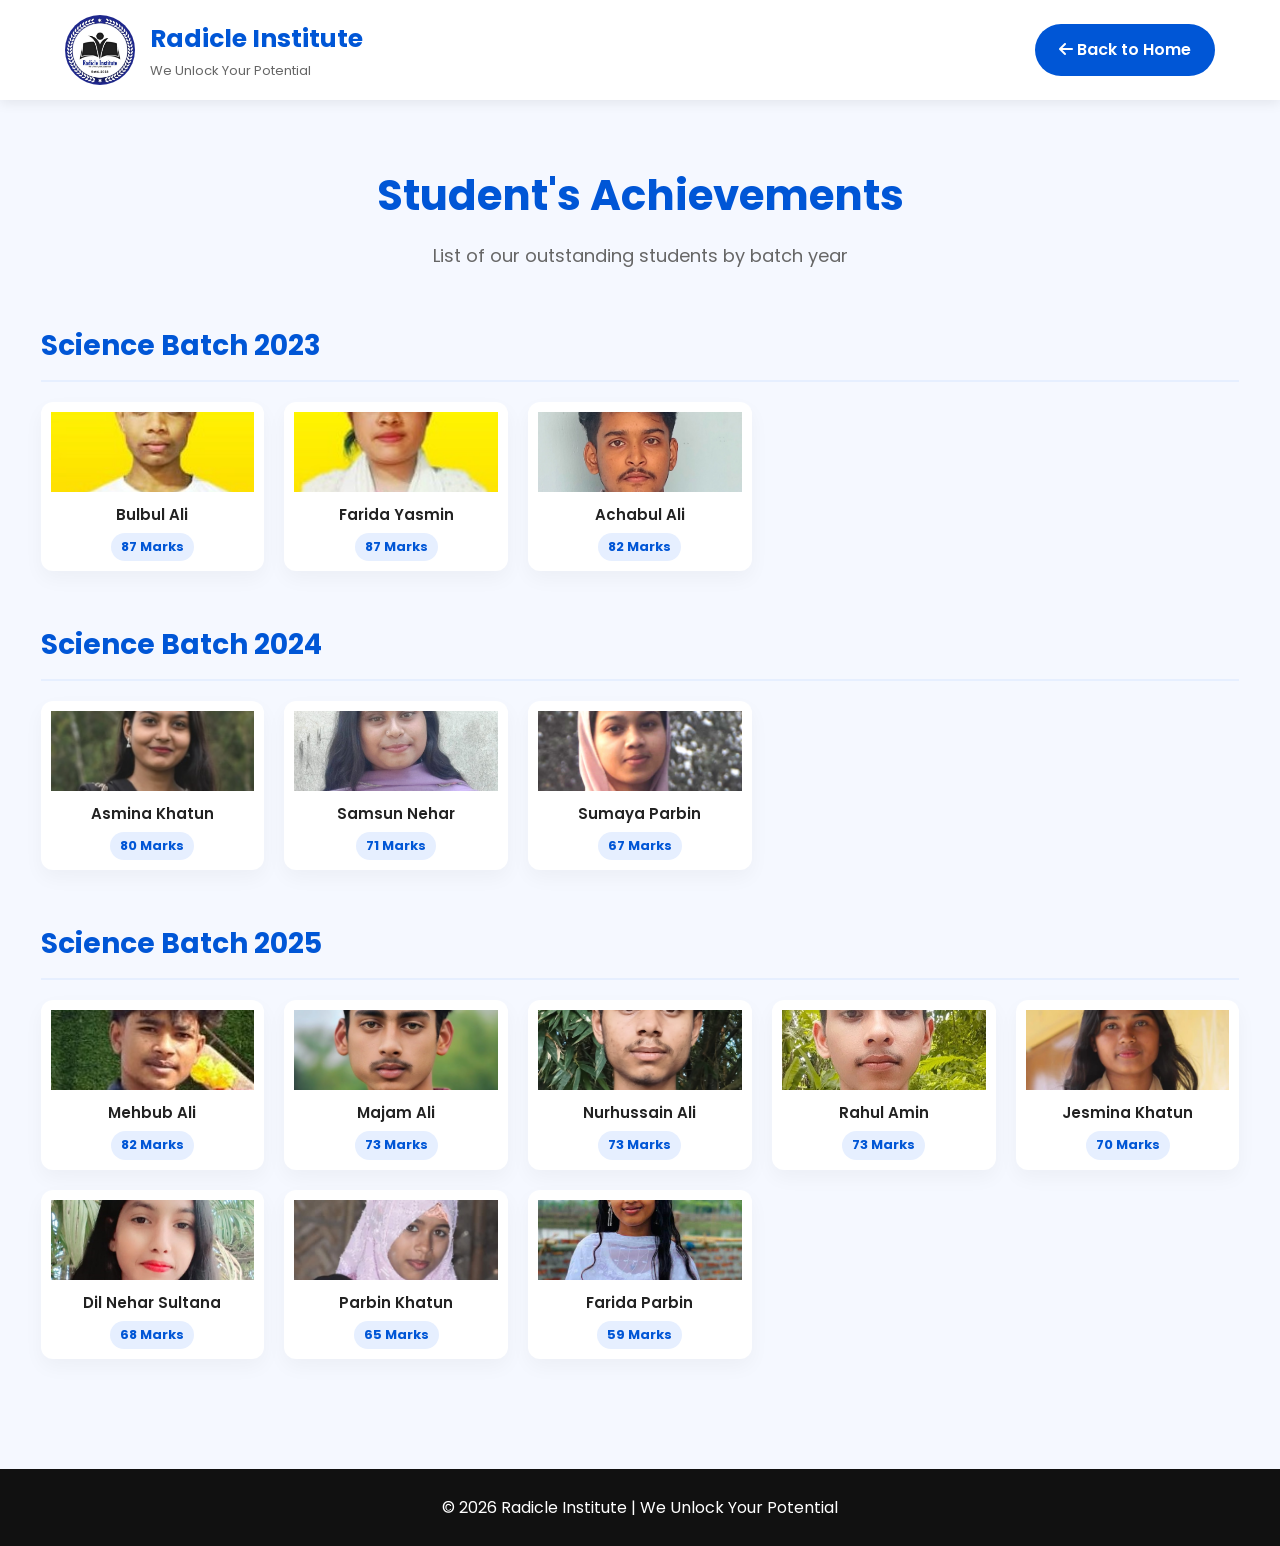
<file: all-results.html>
<!DOCTYPE html>
<html lang="en">
<head>
    <meta charset="UTF-8">
    <meta name="viewport" content="width=device-width, initial-scale=1.0">
    <title>All Student Results | Radicle Institute</title>
    <link rel="stylesheet" href="style.css">
    <link rel="preconnect" href="https://fonts.googleapis.com">
    <link rel="preconnect" href="https://fonts.gstatic.com" crossorigin>
    <link href="https://fonts.googleapis.com/css2?family=Poppins:wght@300;400;500;600;700;800&display=swap" rel="stylesheet">
    <link rel="stylesheet" href="https://cdnjs.cloudflare.com/ajax/libs/font-awesome/6.6.0/css/all.min.css">
</head>
<body style="background:#f5f8ff;">

<header>
    <nav class="navbar">
        <div class="logo">
            <img src="images/logo.jpeg" alt="Radicle Institute Logo">
            <div>
                <h2>Radicle Institute</h2>
                <p>We Unlock Your Potential</p>
            </div>
        </div>
        <a href="index.html" class="admission-btn"><i class="fa-solid fa-arrow-left"></i> Back to Home</a>
    </nav>
</header>

<section class="all-results-section" style="padding: 60px 2%;">
    <div class="section-title">
        <h2>Student's Achievements</h2>
        <p>List of our outstanding students by batch year</p>
    </div>

    <!-- BATCH 2023 SECTION -->
    <div class="batch-year-section">
        <h2 class="batch-heading">Science Batch 2023</h2>
        <div class="results-five-grid">
            
            <div class="student-card row-card">
                <div class="student-img-wrapper">
                    <img src="images/student1.jpeg" alt="Student Photo" onerror="this.src='https://placehold.co/300x375?text=Student'">
                </div>
                <div class="student-below-details">
                    <h3>Bulbul Ali</h3>
                    <div class="student-score">87 Marks</div>
                </div>
            </div>

            <div class="student-card row-card">
                <div class="student-img-wrapper">
                    <img src="images/student2.jpeg" alt="Student Photo" onerror="this.src='https://placehold.co/300x375?text=Student'">
                </div>
                <div class="student-below-details">
                    <h3>Farida Yasmin</h3>
                    <div class="student-score">87 Marks</div>
                </div>
            </div>

            <div class="student-card row-card">
                <div class="student-img-wrapper">
                    <img src="images/student3.jpeg" alt="Student Photo" onerror="this.src='https://placehold.co/300x375?text=Student'">
                </div>
                <div class="student-below-details">
                    <h3>Achabul Ali</h3>
                    <div class="student-score">82 Marks</div>
                </div>
            </div>

        </div>
    </div>

    <!-- BATCH 2024 SECTION -->
    <div class="batch-year-section">
        <h2 class="batch-heading">Science Batch 2024</h2>
        <div class="results-five-grid">
            
            <div class="student-card row-card">
                <div class="student-img-wrapper">
                    <img src="images/asmina.jpeg" alt="Student Photo" onerror="this.src='https://placehold.co/300x375?text=Student'">
                </div>
                <div class="student-below-details">
                    <h3>Asmina Khatun</h3>
                    <div class="student-score">80 Marks</div>
                </div>
            </div>
            
            <div class="student-card row-card">
                <div class="student-img-wrapper">
                    <img src="images/samsun.jpeg" alt="Student Photo" onerror="this.src='https://placehold.co/300x375?text=Student'">
                </div>
                <div class="student-below-details">
                    <h3>Samsun Nehar</h3>
                    <div class="student-score">71 Marks</div>
                </div>
            </div>
            
                <div class="student-card row-card">
                <div class="student-img-wrapper">
                    <img src="images/sumaya.jpeg" alt="Student Photo" onerror="this.src='https://placehold.co/300x375?text=Student'">
                </div>
                <div class="student-below-details">
                    <h3>Sumaya Parbin</h3>
                    <div class="student-score">67 Marks</div>
                </div>
            </div>

        </div>
    </div>

    <!-- BATCH 2025 SECTION -->
    <div class="batch-year-section">
        <h2 class="batch-heading">Science Batch 2025</h2>
        <div class="results-five-grid">
            
            <div class="student-card row-card">
                <div class="student-img-wrapper">
                    <img src="images/student4.jpeg" alt="Student Photo" onerror="this.src='https://placehold.co/300x375?text=Student'">
                </div>
                <div class="student-below-details">
                    <h3>Mehbub Ali</h3>
                    <div class="student-score">82 Marks</div>
                </div>
            </div>

            <div class="student-card row-card">
                <div class="student-img-wrapper">
                    <img src="images/majam.jpeg" alt="Student Photo" onerror="this.src='https://placehold.co/300x375?text=Student'">
                </div>
                <div class="student-below-details">
                    <h3>Majam Ali</h3>
                    <div class="student-score">73 Marks</div>
                </div>
            </div>

            <div class="student-card row-card">
                <div class="student-img-wrapper">
                    <img src="images/nur.jpeg" alt="Student Photo" onerror="this.src='https://placehold.co/300x375?text=Student'">
                </div>
                <div class="student-below-details">
                    <h3>Nurhussain Ali</h3>
                    <div class="student-score">73 Marks</div>
                </div>
            </div>
            
            <div class="student-card row-card">
                <div class="student-img-wrapper">
                    <img src="images/rahul.jpeg" alt="Student Photo" onerror="this.src='https://placehold.co/300x375?text=Student'">
                </div>
                <div class="student-below-details">
                    <h3>Rahul Amin</h3>
                    <div class="student-score">73 Marks</div>
                </div>
            </div> 

            <div class="student-card row-card">
                <div class="student-img-wrapper">
                    <img src="images/jesmina.jpeg" alt="Student Photo" onerror="this.src='https://placehold.co/300x375?text=Student'">
                </div>
                <div class="student-below-details">
                    <h3>Jesmina Khatun</h3>
                    <div class="student-score">70 Marks</div>
                </div>
            </div>

            <div class="student-card row-card">
                <div class="student-img-wrapper">
                    <img src="images/nehar.jpeg" alt="Student Photo" onerror="this.src='https://placehold.co/300x375?text=Student'">
                </div>
                <div class="student-below-details">
                    <h3>Dil Nehar Sultana</h3>
                    <div class="student-score">68 Marks</div>
                </div>
            </div>

            <div class="student-card row-card">
                <div class="student-img-wrapper">
                    <img src="images/parbin.jpeg" alt="Student Photo" onerror="this.src='https://placehold.co/300x375?text=Student'">
                </div>
                <div class="student-below-details">
                    <h3>Parbin Khatun</h3>
                    <div class="student-score">65 Marks</div>
                </div>
            </div>

            <div class="student-card row-card">
                <div class="student-img-wrapper">
                    <img src="images/farida.jpeg" alt="Student Photo" onerror="this.src='https://placehold.co/300x375?text=Student'">
                </div>
                <div class="student-below-details">
                    <h3>Farida Parbin</h3>
                    <div class="student-score">59 Marks</div>
                </div>
            </div>

        </div>
    </div>

</section>

<footer>
    <p>© 2026 Radicle Institute | We Unlock Your Potential</p>
</footer>

</body>
</html>
</file>
<file: style.css>
/* ==========================================
   RADICLE INSTITUTE - MAIN STYLESHEET
========================================== */

*{
    margin:0;
    padding:0;
    box-sizing:border-box;
    scroll-behavior:smooth;
}

body{
    font-family:'Poppins',sans-serif;
    background:#f5f8ff;
    color:#222;
    line-height:1.7;
    overflow-x:hidden;
}

/* TOP BAR */
.top-bar{
    background:#0056d6;
    color:#fff;
    text-align:center;
    padding:10px;
    font-size:15px;
    font-weight:600;
}

/* NAVIGATION */
header{
    position:sticky;
    top:0;
    z-index:1000;
    background:#fff;
    box-shadow:0 3px 12px rgba(0,0,0,.08);
}

.navbar{
    max-width:1200px;
    margin:auto;
    display:flex;
    align-items:center;
    justify-content:space-between;
    padding:15px 25px;
}

.logo{
    display:flex;
    align-items:center;
    gap:15px;
}

.logo img{
    width:70px;
    height:70px;
    border-radius:50%;
    object-fit:cover;
}

.logo h2{
    color:#0056d6;
    font-size:25px;
}

.logo p{
    font-size:13px;
    color:#666;
}

.nav-links{
    display:flex;
    gap:28px;
    list-style:none;
}

.nav-links a{
    text-decoration:none;
    font-weight:600;
    color:#222;
    transition:.3s;
}

.nav-links a:hover{
    color:#0056d6;
}

.admission-btn{
    text-decoration:none;
    background:#0056d6;
    color:#fff;
    padding:12px 24px;
    border-radius:50px;
    font-weight:600;
    transition:.3s;
}

.admission-btn:hover{
    background:#003f9f;
    transform:translateY(-3px);
}

/* HERO */
.hero{
    max-width:1200px;
    margin:auto;
    display:flex;
    align-items:center;
    justify-content:space-between;
    padding:90px 20px;
    gap:50px;
}

.hero-left{
    flex:1;
}

.hero-left h4{
    color:#0056d6;
    margin-bottom:10px;
}

.hero-left h1{
    font-size:56px;
    line-height:1.2;
    margin-bottom:20px;
}

.hero-left p{
    font-size:18px;
    color:#555;
    margin-bottom:35px;
}

.hero-buttons{
    display:flex;
    gap:18px;
}

.btn1{
    background:#0056d6;
    padding:14px 30px;
    border-radius:50px;
    color:#fff;
    text-decoration:none;
    font-weight:600;
}

.btn2{
    background:#111;
    padding:14px 30px;
    border-radius:50px;
    color:#fff;
    text-decoration:none;
    font-weight:600;
}

.btn1:hover,
.btn2:hover{
    transform:translateY(-4px);
}

.hero-right{
    flex:1;
    text-align:center;
}

.hero-right img{
    width:420px;
    max-width:100%;
    border-radius:25px;
    box-shadow:0 20px 40px rgba(0,0,0,.2);
}

/* STATISTICS */
.stats{
    max-width:1200px;
    margin:40px auto;
    display:grid;
    grid-template-columns:repeat(4,1fr);
    gap:25px;
    padding:20px;
}

.card{
    background:#fff;
    padding:35px;
    text-align:center;
    border-radius:18px;
    box-shadow:0 12px 30px rgba(0,0,0,.08);
    transition:.3s;
}

.card:hover{
    transform:translateY(-10px);
}

.card h2{
    color:#0056d6;
    font-size:42px;
}

.card p{
    margin-top:10px;
    font-weight:600;
}

/* COURSES */
.courses{
    padding:90px 8%;
    background:#f5f8ff;
}

.course-grid{
    max-width:1200px;
    margin:auto;
    display:grid;
    grid-template-columns:repeat(auto-fit,minmax(320px,1fr));
    gap:30px;
}

.course-card{
    background:#fff;
    padding:35px;
    border-radius:20px;
    box-shadow:0 15px 35px rgba(0,0,0,.08);
    transition:.3s;
    border-top:5px solid #0056d6;
}

.course-card:hover{
    transform:translateY(-10px);
}

.course-card h3{
    font-size:26px;
    color:#0056d6;
    margin-bottom:15px;
}

.course-card p{
    color:#666;
    line-height:1.8;
}

/* BATCH TIMINGS */
.batch{
    padding:90px 8%;
    background:#ffffff;
}

.batch-table{
    max-width:900px;
    margin:auto;
    overflow-x:auto;
}

.batch table{
    width:100%;
    border-collapse:collapse;
    background:white;
    box-shadow:0 10px 30px rgba(0,0,0,.08);
    border-radius:15px;
    overflow:hidden;
}

.batch th{
    background:#0056d6;
    color:white;
    padding:18px;
    font-size:18px;
}

.batch td{
    padding:18px;
    border-bottom:1px solid #eee;
    text-align:center;
    font-size:17px;
}

.batch tr:hover{
    background:#f8fbff;
}

/* FEE STRUCTURE */
.fees{
    padding:90px 8%;
    background:#f5f8ff;
}

.fee-grid{
    display:grid;
    grid-template-columns:repeat(auto-fit,minmax(280px,1fr));
    gap:30px;
    max-width:1100px;
    margin:auto;
}

.fee-card{
    background:white;
    padding:40px;
    text-align:center;
    border-radius:20px;
    box-shadow:0 15px 35px rgba(0,0,0,.08);
    transition:.3s;
}

.fee-card:hover{
    transform:scale(1.05);
}

.fee-card h3{
    margin-bottom:20px;
    font-size:22px;
    color:#333;
}

.fee-card h2{
    font-size:38px;
    color:#0056d6;
}

/* HALL OF FAME */
.halloffame {
    padding: 90px 8%;
    background: #ffffff;
    text-align: center;
}

.hall-grid {
    display: grid;
    grid-template-columns: repeat(auto-fit, minmax(250px, 1fr));
    gap: 30px;
    max-width: 1100px;
    margin: 0 auto 40px auto;
}

.student-card {
    background: #fff;
    padding: 30px 20px;
    border-radius: 20px;
    box-shadow: 0 15px 35px rgba(0,0,0,.06);
    text-align: center;
    border-bottom: 4px solid #0056d6;
    transition: transform 0.3s ease;
}

.student-card:hover {
    transform: translateY(-8px);
}

.student-img-wrapper {
    width: 110px;
    height: 110px;
    margin: 0 auto 15px auto;
    border-radius: 50%;
    border: 3px solid #0056d6;
    padding: 3px;
    overflow: hidden;
}

.student-img-wrapper img {
    width: 100%;
    height: 100%;
    object-fit: cover;
    border-radius: 50%;
}

.student-year {
    display: block;
    font-size: 13px;
    font-weight: 600;
    color: #0056d6;
    text-transform: uppercase;
    letter-spacing: 0.5px;
    margin-bottom: 5px;
}

.student-card h3 {
    font-size: 20px;
    color: #222;
    margin-bottom: 5px;
}

.student-class {
    display: block;
    font-size: 14px;
    color: #777;
    margin-bottom: 15px;
    font-weight: 500;
}

.student-score {
    display: inline-block;
    background: #e6efff;
    color: #0056d6;
    padding: 6px 16px;
    border-radius: 50px;
    font-weight: 700;
    font-size: 16px;
}

.hall-note {
    font-size: 16px;
    color: #666;
    font-style: italic;
    margin-top: 30px;
}

/* SECTION TITLE */
.section-title{
    text-align:center;
    margin-bottom:50px;
}

.section-title h2{
    font-size:42px;
    color:#0056d6;
    margin-bottom:10px;
}

.section-title p{
    color:#666;
    font-size:18px;
}

/* ABOUT */
.about{
    padding:90px 8%;
    background:#fff;
}

.about-container{
    max-width:1100px;
    margin:auto;
    display:flex;
    align-items:center;
    gap:60px;
    flex-wrap:wrap;
}

.about-image{
    flex:1;
    text-align:center;
}

.about-image img{
    width:260px;
    height:320px;
    object-fit:cover;
    border-radius:20px;
    box-shadow:0 15px 35px rgba(0,0,0,.15);
}

.about-content{
    flex:2;
}

.about-content h3{
    font-size:34px;
    margin-bottom:8px;
    color:#0056d6;
}

.about-content h4{
    margin-bottom:20px;
    color:#555;
}

.mentor-box{
    display:flex;
    gap:25px;
    margin-top:30px;
    flex-wrap:wrap;
}

.mentor-box div{
    background:#0056d6;
    color:#fff;
    padding:20px;
    border-radius:15px;
    text-align:center;
    min-width:130px;
}

/* PROMISE */
.promise{
    padding:90px 8%;
    background:#f5f8ff;
}

.promise-box{
    max-width:900px;
    margin:auto;
    background:#fff;
    padding:40px;
    border-radius:20px;
    box-shadow:0 10px 30px rgba(0,0,0,.08);
}

/* FEATURES */
.features{
    padding:90px 8%;
    background:#fff;
}

.feature-grid{
    display:grid;
    grid-template-columns:repeat(auto-fit,minmax(280px,1fr));
    gap:30px;
    max-width:1200px;
    margin:auto;
}

.feature-card{
    background:#fff;
    padding:35px;
    border-radius:20px;
    box-shadow:0 12px 30px rgba(0,0,0,.08);
    text-align:center;
    transition:.3s;
}

.feature-card:hover{
    transform:translateY(-10px);
}

.feature-card i{
    font-size:45px;
    color:#0056d6;
    margin-bottom:20px;
}

.feature-card h3{
    margin-bottom:15px;
}

/* NOTES */
.notes{
    padding:90px 8%;
    background:#f5f8ff;
    text-align:center;
}

.notes-buttons{
    display:flex;
    justify-content:center;
    gap:25px;
    flex-wrap:wrap;
}

.download-btn{
    background:#0056d6;
    color:#fff;
    padding:15px 30px;
    text-decoration:none;
    border-radius:50px;
    font-weight:600;
    transition:.3s;
    border:none;
    cursor:pointer;
}

.download-btn:hover{
    background:#003f9f;
}

/* QUICK LINKS */
.quick-links{
    padding:90px 8%;
    background:#fff;
}

.quick-grid{
    display:grid;
    grid-template-columns:repeat(auto-fit,minmax(250px,1fr));
    gap:30px;
    max-width:900px;
    margin:auto;
}

.quick-card{
    background:#0056d6;
    color:#fff;
    text-decoration:none;
    padding:35px;
    border-radius:20px;
    text-align:center;
    font-size:20px;
    font-weight:600;
    transition:.3s;
}

.quick-card:hover{
    transform:translateY(-8px);
}

/* CONTACT */
.contact{
    padding:90px 8%;
    background:#f5f8ff;
}

.contact-box{
    max-width:650px;
    margin:auto;
    background:#fff;
    padding:40px;
    text-align:center;
    border-radius:20px;
    box-shadow:0 12px 30px rgba(0,0,0,.08);
}

.contact-box h3{
    color:#0056d6;
    font-size:30px;
    margin-bottom:20px;
}

.contact-box p{
    margin:12px 0;
    font-size:18px;
}

/* FOOTER */
footer{
    background:#111;
    color:#fff;
    text-align:center;
    padding:25px;
}

/* FLOATING BUTTONS */
.floating-whatsapp,
.floating-call{
    position:fixed;
    right:20px;
    width:60px;
    height:60px;
    border-radius:50%;
    display:flex;
    justify-content:center;
    align-items:center;
    color:#fff;
    font-size:28px;
    text-decoration:none;
    box-shadow:0 10px 25px rgba(0,0,0,.3);
    z-index:999;
}

.floating-whatsapp{
    bottom:90px;
    background:#25D366;
}

.floating-call{
    bottom:20px;
    background:#0056d6;
}

/* ADMISSION PORTAL CONTAINER */
.admission {
    padding: 90px 8%;
    background: #ffffff;
}

.admission-single-container {
    max-width: 700px;
    margin: auto;
}

.full-width-box {
    background: #fff;
    padding: 40px;
    border-radius: 20px;
    box-shadow: 0 12px 30px rgba(0,0,0,.08);
    width: 100%;
}

.admission-box form {
    display: flex;
    flex-direction: column;
    gap: 15px;
}

.admission-box label {
    font-weight: 600;
    font-size: 15px;
}

.admission-box input,
.admission-box select,
.admission-box textarea {
    padding: 14px;
    font-size: 16px;
    border: 1px solid #ddd;
    border-radius: 10px;
    font-family: Poppins, sans-serif;
    width: 100%;
}

.admission-box textarea {
    height: 100px;
    resize: none;
}

/* MODAL / POP-UP OVERLAY */
.modal-overlay {
    position: fixed;
    top: 0;
    left: 0;
    width: 100%;
    height: 100%;
    background: rgba(0, 0, 0, 0.6);
    backdrop-filter: blur(5px);
    z-index: 2000;
    display: none; 
    align-items: center;
    justify-content: center;
    padding: 20px;
}

.payment-modal-box {
    background: #fff;
    max-width: 500px;
    width: 100%;
    padding: 40px;
    border-radius: 20px;
    position: relative;
    text-align: center;
    box-shadow: 0 20px 50px rgba(0,0,0,0.3);
    animation: fadeInModal 0.4s ease forwards;
}

@keyframes fadeInModal {
    from { opacity: 0; transform: translateY(-30px); }
    to { opacity: 1; transform: translateY(0); }
}

.close-modal-btn {
    position: absolute;
    top: 15px;
    right: 20px;
    font-size: 30px;
    border: none;
    background: none;
    cursor: pointer;
    color: #666;
}

/* FIXED QR SCALING LAYOUT */
.qr-code-wrapper {
    max-width: 180px; 
    width: 100%;
    margin: 20px auto; 
    border: 2px solid #e6efff;
    padding: 12px;
    border-radius: 15px;
    background: #f8fbff; 
}

.qr-code-wrapper img {
    width: 100%;
    height: auto;
    object-fit: contain; 
    display: block;
    border-radius: 8px;
}

.upi-intent-btn {
    display: block;
    background: #0056d6;
    color: white;
    text-decoration: none;
    padding: 14px;
    border-radius: 10px;
    font-weight: 700;
    margin: 15px 0;
    transition: 0.3s;
}

.upi-intent-btn:hover {
    background: #003f9f;
}

.transaction-submission-zone {
    margin-top: 25px;
    border-top: 1px dashed #ddd;
    padding-top: 20px;
    text-align: left;
}

.transaction-submission-zone input {
    margin-top: 8px;
    padding: 12px;
    border: 1px solid #ccc;
    border-radius: 8px;
    width: 100%;
    font-size: 16px;
}

#finalSubmitBtn {
    width: 100%;
    padding: 15px;
    background: #28a745;
    color: white;
    font-size: 16px;
    font-weight: 700;
    border: none;
    border-radius: 8px;
    cursor: pointer;
    margin-top: 15px;
    transition: 0.3s;
}

#finalSubmitBtn:hover {
    background: #218838;
}

/* RESPONSIVE MOBILE ADJUSTMENTS */
@media(max-width:768px){
    .hero,
    .about-container{
        flex-direction:column;
        text-align:center;
    }

    .hero-left h1{
        font-size:40px;
    }

    .stats{
        grid-template-columns:repeat(2,1fr);
    }

    .nav-links{
        display:none;
    }

    .hero-right img{
        width:300px;
    }

    .about-image img{
        width:200px;
        height:250px;
    }
}
#actionGateBtn {
    background: #0056d6;
    color: white;
    padding: 14px 30px;
    border: none;
    border-radius: 50px; /* Changes it from rectangular to rounded like btn1/btn2 */
    font-weight: 600;
    font-size: 16px;
    font-family: 'Poppins', sans-serif;
    cursor: pointer;
    margin-top: 20px;
    width: 100%;
    transition: all 0.3s ease;
}

#actionGateBtn:hover {
    background: #003f9f;
    transform: translateY(-3px); /* Adds the identical lift animation as your hero buttons */
    box-shadow: 0 5px 15px rgba(0, 86, 214, 0.2);
}
/* ALL RESULTS PAGE - 5 COLUMN GRID STYLING */
.results-five-grid {
    display: grid;
    grid-template-columns: repeat(5, 1fr);
    gap: 15px;
    max-width: 1300px;
    margin: 0 auto;
}

/* Micro-adjustments for cards in the 5-column view */
.row-card {
    padding: 15px 10px !important;
}

.row-card .student-img-wrapper {
    width: 80px;
    height: 80px;
}

/* MOBILE MEDIA QUERY: Forces 5 columns even under 768px screens */
@media (max-width: 768px) {
    .results-five-grid {
        grid-template-columns: repeat(5, 1fr) !important; /* Forces 5 items per row */
        gap: 5px !important; /* Closes spacing gaps to fit the screen width */
    }
    
    .row-card {
        padding: 8px 4px !important;
    }
    
    .row-card .student-img-wrapper {
        width: 50px;
        height: 50px;
        border-width: 2px;
    }
    
    .row-card .student-year {
        font-size: 9px !important;
    }
    
    .row-card h3 {
        font-size: 11px !important;
        white-space: nowrap;
        overflow: hidden;
        text-overflow: ellipsis; /* Prevents long names from breaking lines */
    }
    
    .row-card .student-score {
        font-size: 10px !important;
        padding: 2px 6px !important;
    }
}
/* ALL RESULTS PAGE - CLEAN DETAILS-BELOW-PHOTO LAYOUT */
.batch-year-section {
    max-width: 1300px;
    margin: 0 auto 50px auto;
    padding: 0 15px;
}

.batch-heading {
    font-size: 28px;
    color: #0056d6;
    border-bottom: 2px solid #e6efff;
    padding-bottom: 10px;
    margin-bottom: 20px;
    text-align: left;
    font-weight: 700;
}

.results-five-grid {
    display: grid;
    grid-template-columns: repeat(5, 1fr);
    gap: 20px;
}

/* Base card format - texts sit cleanly underneath */
.row-card {
    background: #fff;
    padding: 10px !important;
    border-radius: 12px;
    box-shadow: 0 8px 20px rgba(0,0,0,.04);
    text-align: center;
    border-bottom: none !important; /* Removed the blue bottom border */
    display: flex;
    flex-direction: column;
    align-items: center;
    justify-content: flex-start;
}

/* Photo container - clean rectangle without borders or circular masks */
.row-card .student-img-wrapper {
    width: 100% !important;
    aspect-ratio: 1 / 1 !important; /* Forces a perfect 1:1 square ratio instead of 4:5 portrait */
    margin: 0 0 10px 0 !important;
    padding: 0 !important;
    border: none !important;
    border-radius: 0px !important; /* Removes the inherited 50% circle/oval shape */
    overflow: hidden;
}

.row-card .student-img-wrapper img {
    width: 100% !important;
    height: 100% !important;
    object-fit: cover !important;
    border-radius: 0px !important; /* Forces the image edges to stay square */
}

/* Card details panel arranged below the photo */
.student-below-details {
    width: 100%;
    display: flex;
    flex-direction: column;
    align-items: center;
    gap: 6px;
}

.row-card h3 {
    font-size: 15px !important;
    color: #222 !important;
    font-weight: 600;
    margin: 0 !important;
    width: 100%;
    white-space: nowrap;
    overflow: hidden;
    text-overflow: ellipsis;
}

.row-card .student-score {
    display: inline-block;
    background: #e6efff !important;
    color: #0056d6 !important;
    font-size: 13px !important;
    padding: 3px 10px !important;
    border-radius: 50px;
    font-weight: 700;
}

/* MOBILE RESPONSIVE MEDIA QUERY */
@media (max-width: 768px) {
    .results-five-grid {
        grid-template-columns: repeat(5, 1fr) !important;
        gap: 6px !important;
    }
    
    .row-card {
        padding: 4px !important;
        border-radius: 6px;
    }
    
    .row-card .student-img-wrapper {
        margin-bottom: 4px !important;
        border-radius: 4px !important;
    }
    
    .row-card h3 {
        font-size: 11px !important;
    }
    
    .row-card .student-score {
        font-size: 9px !important;
        padding: 1px 4px !important;
    }
}
</file>
